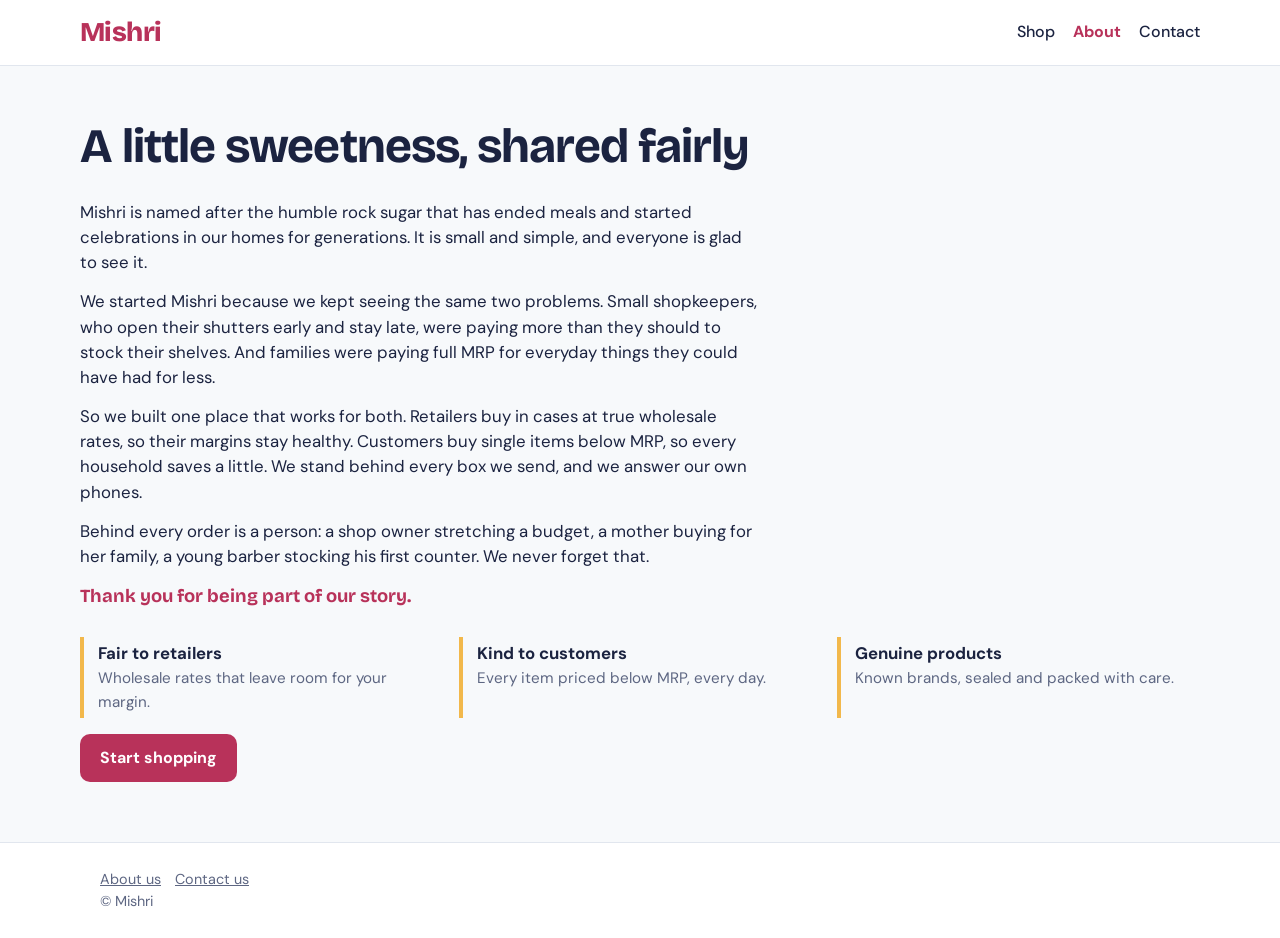
<file: about.html>
<!DOCTYPE html>
<html lang="en">
<head>
<meta charset="UTF-8">
<meta name="viewport" content="width=device-width, initial-scale=1">
<title>About Mishri</title>
<link rel="preconnect" href="https://fonts.googleapis.com">
<link href="https://fonts.googleapis.com/css2?family=Bricolage+Grotesque:wght@500;700;800&family=DM+Sans:wght@400;500;700&display=swap" rel="stylesheet">
<link rel="stylesheet" href="style.css">
</head>
<body>
<header><div class="wrap bar">
  <a class="logo" href="index.html" style="text-decoration:none">Mishri</a>
  <nav class="nav" aria-label="Main"><a href="index.html">Shop</a><a href="about.html" aria-current="page">About</a><a href="contact.html">Contact</a></nav>
</div></header>
<main class="wrap page">
  <h1>A little sweetness, shared fairly</h1>
  <div class="story">
    <p>Mishri is named after the humble rock sugar that has ended meals and started celebrations in our homes for generations. It is small and simple, and everyone is glad to see it.</p>
    <p>We started Mishri because we kept seeing the same two problems. Small shopkeepers, who open their shutters early and stay late, were paying more than they should to stock their shelves. And families were paying full MRP for everyday things they could have had for less.</p>
    <p>So we built one place that works for both. Retailers buy in cases at true wholesale rates, so their margins stay healthy. Customers buy single items below MRP, so every household saves a little. We stand behind every box we send, and we answer our own phones.</p>
    <p>Behind every order is a person: a shop owner stretching a budget, a mother buying for her family, a young barber stocking his first counter. We never forget that.</p>
    <p class="sign">Thank you for being part of our story.</p>
  </div>
  <div class="vals">
    <div><b>Fair to retailers</b><span>Wholesale rates that leave room for your margin.</span></div>
    <div><b>Kind to customers</b><span>Every item priced below MRP, every day.</span></div>
    <div><b>Genuine products</b><span>Known brands, sealed and packed with care.</span></div>
  </div>
  <a class="cta" href="index.html">Start shopping</a>
</main>
<footer><div class="wrap"><a href="about.html">About us</a><a href="contact.html">Contact us</a><br>© Mishri</div></footer>
</body>
</html>
</file>
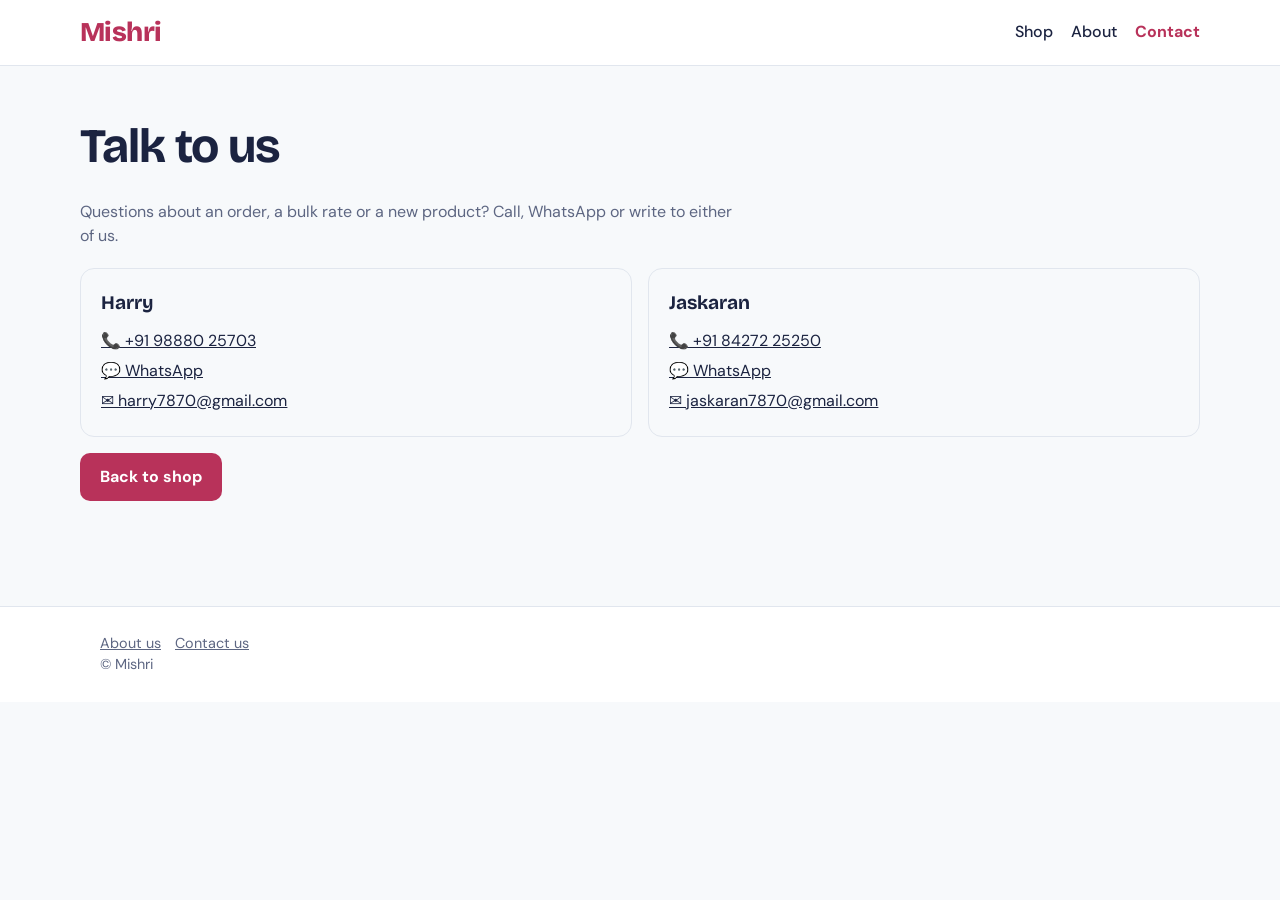
<file: contact.html>
<!DOCTYPE html>
<html lang="en">
<head>
<meta charset="UTF-8">
<meta name="viewport" content="width=device-width, initial-scale=1">
<title>Contact Mishri</title>
<link rel="preconnect" href="https://fonts.googleapis.com">
<link href="https://fonts.googleapis.com/css2?family=Bricolage+Grotesque:wght@500;700;800&family=DM+Sans:wght@400;500;700&display=swap" rel="stylesheet">
<link rel="stylesheet" href="style.css">
</head>
<body>
<header><div class="wrap bar">
  <a class="logo" href="index.html" style="text-decoration:none">Mishri</a>
  <nav class="nav" aria-label="Main"><a href="index.html">Shop</a><a href="about.html">About</a><a href="contact.html" aria-current="page">Contact</a></nav>
</div></header>
<main class="wrap page">
  <h1>Talk to us</h1>
  <p style="color:var(--muted);max-width:60ch">Questions about an order, a bulk rate or a new product? Call, WhatsApp or write to either of us.</p>
  <div class="people">
    <div class="person"><h3>Harry</h3>
      <a href="tel:+919888025703">📞 +91 98880 25703</a>
      <a href="https://wa.me/919888025703">💬 WhatsApp</a>
      <a href="mailto:harry7870@gmail.com">✉️ harry7870@gmail.com</a></div>
    <div class="person"><h3>Jaskaran</h3>
      <a href="tel:+918427225250">📞 +91 84272 25250</a>
      <a href="https://wa.me/918427225250">💬 WhatsApp</a>
      <a href="mailto:jaskaran7870@gmail.com">✉️ jaskaran7870@gmail.com</a></div>
  </div>
  <a class="cta" href="index.html">Back to shop</a>
</main>
<footer><div class="wrap"><a href="about.html">About us</a><a href="contact.html">Contact us</a><br>© Mishri</div></footer>
</body>
</html>
</file>
<file: style.css>
:root{--bg:#f7f9fb;--surface:#fff;--ink:#1b2340;--muted:#5d6682;--line:#e1e6ee;--accent:#b8325a;--accent-ink:#fff;--crystal:#f2b84b;--ok:#1f7a4d}
@media (prefers-color-scheme:dark){:root{--bg:#121728;--surface:#1b2238;--ink:#eef1f8;--muted:#a3accb;--line:#2c3552;--accent:#e0577f;--crystal:#f2b84b;--ok:#5fd08f}}
*{box-sizing:border-box;margin:0}
body{font-family:'DM Sans',system-ui,sans-serif;background:var(--bg);color:var(--ink);line-height:1.5}
h1,h2,h3,.logo{font-family:'Bricolage Grotesque','DM Sans',system-ui,sans-serif}
button{font:inherit;cursor:pointer;border:0;color:inherit;background:none}
:focus-visible{outline:3px solid var(--crystal);outline-offset:2px}
.wrap{max-width:1120px;margin:0 auto;padding:0 20px}
header{position:sticky;top:0;z-index:20;background:var(--surface);border-bottom:1px solid var(--line)}
.bar{display:flex;align-items:center;gap:14px;padding:12px 0;flex-wrap:wrap}
.logo{font-size:1.7rem;font-weight:800;letter-spacing:-.02em;color:var(--accent);margin-right:auto}
.mode{display:flex;background:var(--bg);border:1px solid var(--line);border-radius:999px;padding:3px}
.mode button{padding:7px 14px;border-radius:999px;font-weight:700;font-size:.9rem;color:var(--muted)}
.mode button[aria-pressed=true]{background:var(--ink);color:var(--bg)}
.cartbtn{background:var(--accent);color:var(--accent-ink);padding:9px 16px;border-radius:10px;font-weight:700}
.cartbtn span{background:var(--crystal);color:#1b2340;border-radius:99px;padding:1px 8px;margin-left:6px;font-size:.85rem}
.hero{padding:44px 0 26px}
.hero h1{font-size:clamp(2.1rem,6vw,3.8rem);line-height:1.05;font-weight:800;letter-spacing:-.03em;max-width:15ch}
.hero p{margin-top:14px;color:var(--muted);max-width:52ch;font-size:1.08rem}
.banner{margin-top:20px;display:inline-flex;gap:10px;align-items:center;background:var(--surface);border:1px solid var(--line);border-left:5px solid var(--crystal);border-radius:10px;padding:10px 14px;font-size:.95rem}
.tools{display:flex;gap:12px;flex-wrap:wrap;align-items:center;margin:8px 0 18px}
.search{flex:1;min-width:200px;padding:11px 14px;border-radius:10px;border:1px solid var(--line);background:var(--surface);color:var(--ink);font:inherit}
.chips{display:flex;gap:8px;flex-wrap:wrap}
.chip{padding:8px 14px;border-radius:999px;border:1px solid var(--line);background:var(--surface);font-weight:500;font-size:.92rem}
.chip[aria-pressed=true]{background:var(--accent);border-color:var(--accent);color:var(--accent-ink)}
.grid{display:grid;grid-template-columns:repeat(auto-fill,minmax(210px,1fr));gap:16px;padding-bottom:50px}
.card{background:var(--surface);border:1px solid var(--line);border-radius:14px;padding:16px;display:flex;flex-direction:column;gap:6px}
.pic{height:110px;border-radius:10px;background:var(--bg);display:grid;place-items:center;font-size:3.4rem;overflow:hidden}
.pic img{width:100%;height:100%;object-fit:cover}
.card h3{font-size:1.02rem;margin-top:6px}
.cat{font-size:.82rem;color:var(--muted)}
.price{display:flex;align-items:baseline;gap:8px;margin-top:auto;padding-top:8px}
.price b{font-size:1.3rem}
.price s{color:var(--muted);font-size:.9rem}
.tag{font-size:.8rem;color:var(--ok);font-weight:700}
.min{font-size:.8rem;color:var(--muted)}
.add{margin-top:8px;background:var(--ink);color:var(--bg);padding:10px;border-radius:10px;font-weight:700}
.add:hover{background:var(--accent);color:var(--accent-ink)}
.empty{grid-column:1/-1;padding:40px 0;color:var(--muted)}
/* drawer + modal */
.veil{position:fixed;inset:0;background:rgba(10,14,30,.55);z-index:30;display:none}
.veil.on{display:block}
.drawer{position:fixed;top:0;right:0;height:100%;width:min(420px,100%);background:var(--surface);z-index:31;transform:translateX(100%);transition:transform .25s;display:flex;flex-direction:column}
.drawer.on{transform:none}
.dh{display:flex;justify-content:space-between;align-items:center;padding:16px 20px;border-bottom:1px solid var(--line)}
.dh h2{font-size:1.3rem}
.items{flex:1;overflow:auto;padding:8px 20px}
.row{display:grid;grid-template-columns:1fr auto;gap:4px 10px;padding:12px 0;border-bottom:1px solid var(--line)}
.qty{display:flex;align-items:center;gap:8px;margin-top:4px}
.qty button{width:28px;height:28px;border-radius:8px;border:1px solid var(--line);font-weight:700}
.rm{color:var(--accent);font-size:.85rem}
.df{padding:16px 20px;border-top:1px solid var(--line);display:grid;gap:10px}
.tot{display:flex;justify-content:space-between;font-weight:700;font-size:1.15rem}
.go{background:var(--ok);color:#fff;padding:12px;border-radius:10px;font-weight:700}
.warn{color:var(--accent);font-size:.88rem}
.modal{position:fixed;z-index:32;left:50%;top:50%;transform:translate(-50%,-50%);width:min(420px,92%);background:var(--surface);border-radius:16px;padding:24px;display:none}
.modal.on{display:block}
.modal h2{margin-bottom:6px}
.modal p{color:var(--muted);font-size:.93rem;margin-bottom:12px}
.modal input{width:100%;padding:11px 12px;margin-bottom:10px;border-radius:10px;border:1px solid var(--line);background:var(--bg);color:var(--ink);font:inherit}
.modal .go{width:100%;background:var(--accent)}
.cancel{display:block;margin:10px auto 0;color:var(--muted)}
footer{border-top:1px solid var(--line);padding:26px 0;color:var(--muted);font-size:.9rem;background:var(--surface)}
.toast{position:fixed;bottom:20px;left:50%;transform:translateX(-50%);background:var(--ink);color:var(--bg);padding:10px 18px;border-radius:10px;z-index:40;opacity:0;pointer-events:none;transition:opacity .2s}
.toast.on{opacity:1}
@media (prefers-reduced-motion:reduce){*{transition:none!important}}

.nav{display:flex;gap:18px;font-weight:500}
.nav a{color:var(--ink);text-decoration:none}
.nav a:hover{color:var(--accent)}
.pic{background:#fff!important;height:190px!important}
.pic img{object-fit:contain!important}
.brand{font-size:.8rem;color:var(--accent);font-weight:700}
section[id]{scroll-margin-top:80px}
.band{background:var(--surface);border-top:1px solid var(--line);padding:56px 0}
.band h2{font-size:clamp(1.7rem,4vw,2.4rem);letter-spacing:-.02em;margin-bottom:14px}
.story{max-width:62ch}
.story p{margin-bottom:14px;font-size:1.05rem}
.story .sign{font-family:'Bricolage Grotesque',sans-serif;font-weight:700;color:var(--accent);font-size:1.15rem}
.vals{display:grid;grid-template-columns:repeat(auto-fit,minmax(220px,1fr));gap:16px;margin-top:26px}
.vals div{border-left:4px solid var(--crystal);padding:4px 14px}
.vals b{display:block;font-size:1.05rem}
.vals span{color:var(--muted);font-size:.95rem}
.people{display:grid;grid-template-columns:repeat(auto-fit,minmax(260px,1fr));gap:16px;margin-top:20px}
.person{background:var(--bg);border:1px solid var(--line);border-radius:14px;padding:20px}
.person h3{font-size:1.2rem;margin-bottom:8px}
.person a{display:block;color:var(--ink);padding:3px 0;word-break:break-all}
.person a:hover{color:var(--accent)}

/* product page + coupon */
.lnk{text-align:left;font:inherit;color:inherit;padding:0}
.lnk:hover{color:var(--accent);text-decoration:underline}
button.pic{width:100%;border:0;cursor:pointer}
.pm{position:fixed;z-index:33;inset:0;overflow:auto;display:none;padding:20px}
.pm.on{display:block}
.pdp{background:var(--surface);border-radius:16px;max-width:900px;margin:20px auto;padding:22px;display:grid;grid-template-columns:1fr 1fr;gap:26px;position:relative}
.pdp .big{background:#fff;border-radius:12px;border:1px solid var(--line);display:grid;place-items:center;align-self:start}
.pdp .big img{width:100%;height:auto;max-height:480px;object-fit:contain;border-radius:12px}
.pdp h2{font-size:1.6rem;line-height:1.15;margin:4px 0 10px}
.pdp .x{position:absolute;top:10px;right:14px;font-size:1.3rem;z-index:2}
.pdp .pp{display:flex;align-items:baseline;gap:10px;flex-wrap:wrap;margin:6px 0}
.pdp .pp b{font-size:1.9rem}
.pdp .pp s{color:var(--muted)}
.pdp ul{margin:10px 0 14px 18px}
.pdp li{margin-bottom:4px}
.pdp .buy{display:flex;gap:12px;align-items:center;margin-top:14px;flex-wrap:wrap}
.pdp .buy .add{margin:0;flex:1;min-width:150px;padding:13px;background:var(--accent);color:var(--accent-ink)}
.pdp .buy .qty button{width:34px;height:34px}
.box{background:var(--bg);border-radius:10px;padding:10px 12px;font-size:.92rem;color:var(--muted);margin-top:10px}
@media(max-width:700px){.pdp{grid-template-columns:1fr;padding:16px;margin:8px auto}}
.cp{display:flex;gap:8px}
.cp input,.note{flex:1;padding:10px 12px;border-radius:10px;border:1px solid var(--line);background:var(--bg);color:var(--ink);font:inherit;width:100%}
.cp button{background:var(--ink);color:var(--bg);border-radius:10px;padding:0 16px;font-weight:700}
.cmsg{font-size:.88rem}
.cmsg.ok{color:var(--ok)}
.sum{display:grid;gap:4px;font-size:.95rem}
.sum div{display:flex;justify-content:space-between}
.page{padding:44px 0 60px;min-height:60vh}
.page h1{font-size:clamp(2rem,5vw,3rem);letter-spacing:-.02em;margin-bottom:18px}
.cta{display:inline-block;margin-top:16px;background:var(--accent);color:var(--accent-ink);padding:12px 20px;border-radius:10px;font-weight:700;text-decoration:none}
.nav a[aria-current]{color:var(--accent);font-weight:700}
footer a{color:var(--muted);margin-right:14px}

#pay{max-height:92vh;overflow:auto;text-align:center}
.qrbox{display:grid;place-items:center;margin:6px 0 12px;min-height:200px}
.qrbox canvas,.qrbox img{border:8px solid #fff;border-radius:10px;background:#fff}
.paybtn{display:block;text-decoration:none;background:var(--accent);color:var(--accent-ink);padding:12px;border-radius:10px;font-weight:700;margin-bottom:10px}
.upiid{font-size:.92rem;color:var(--muted);margin-bottom:12px}
@media(min-width:800px){.paybtn{display:none}}

#sg{max-height:92vh;overflow:auto}
.hp{position:absolute!important;left:-9999px;opacity:0;height:0;width:0;padding:0!important;border:0!important}
.chk{display:flex;gap:8px;align-items:flex-start;font-size:.85rem;color:var(--muted);margin:2px 0 10px}
.chk input{width:auto;margin:3px 0 0}
.codebox{font-family:'Bricolage Grotesque',sans-serif;font-size:1.8rem;font-weight:800;letter-spacing:.08em;border:2px dashed var(--accent);color:var(--accent);border-radius:12px;padding:12px;margin:10px 0}
.joinbtn{position:fixed;left:16px;bottom:16px;z-index:25;background:var(--accent);color:var(--accent-ink);padding:11px 16px;border-radius:999px;font-weight:700;box-shadow:0 6px 18px rgba(0,0,0,.25)}
</file>
